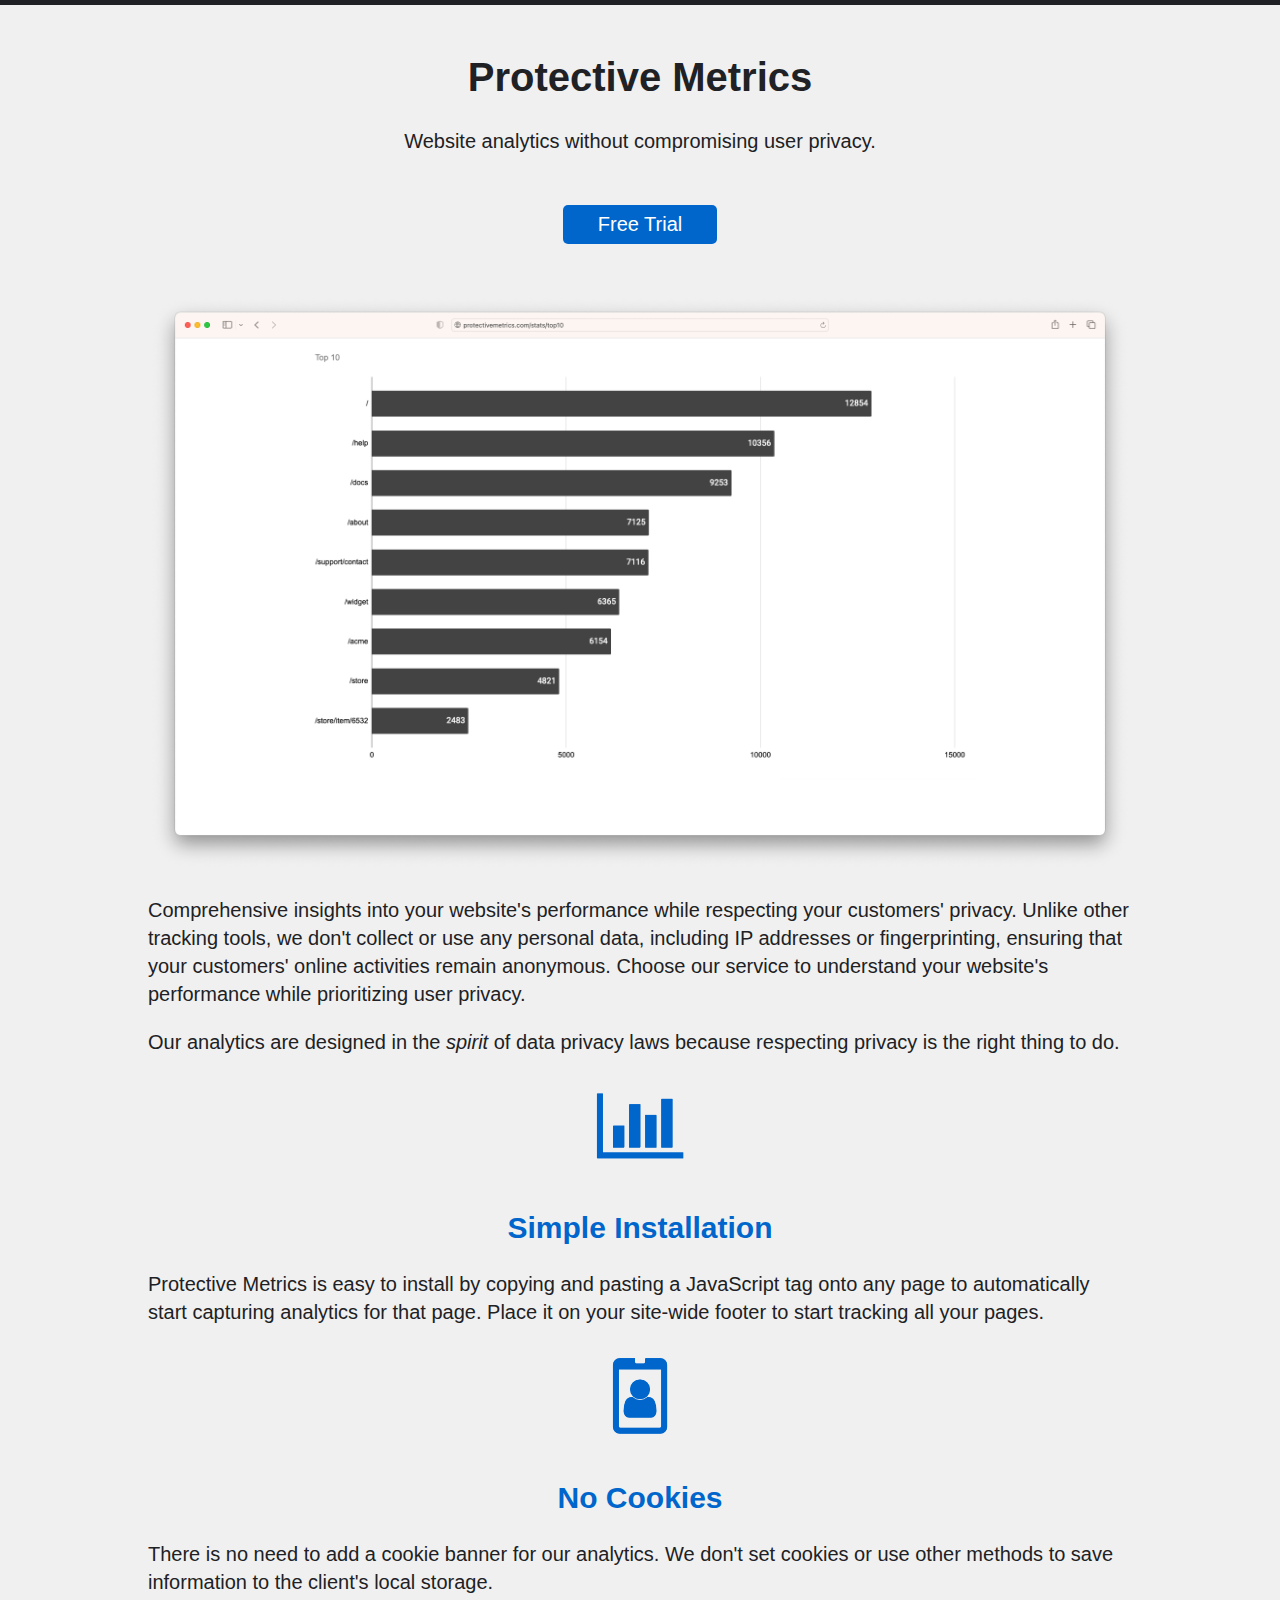
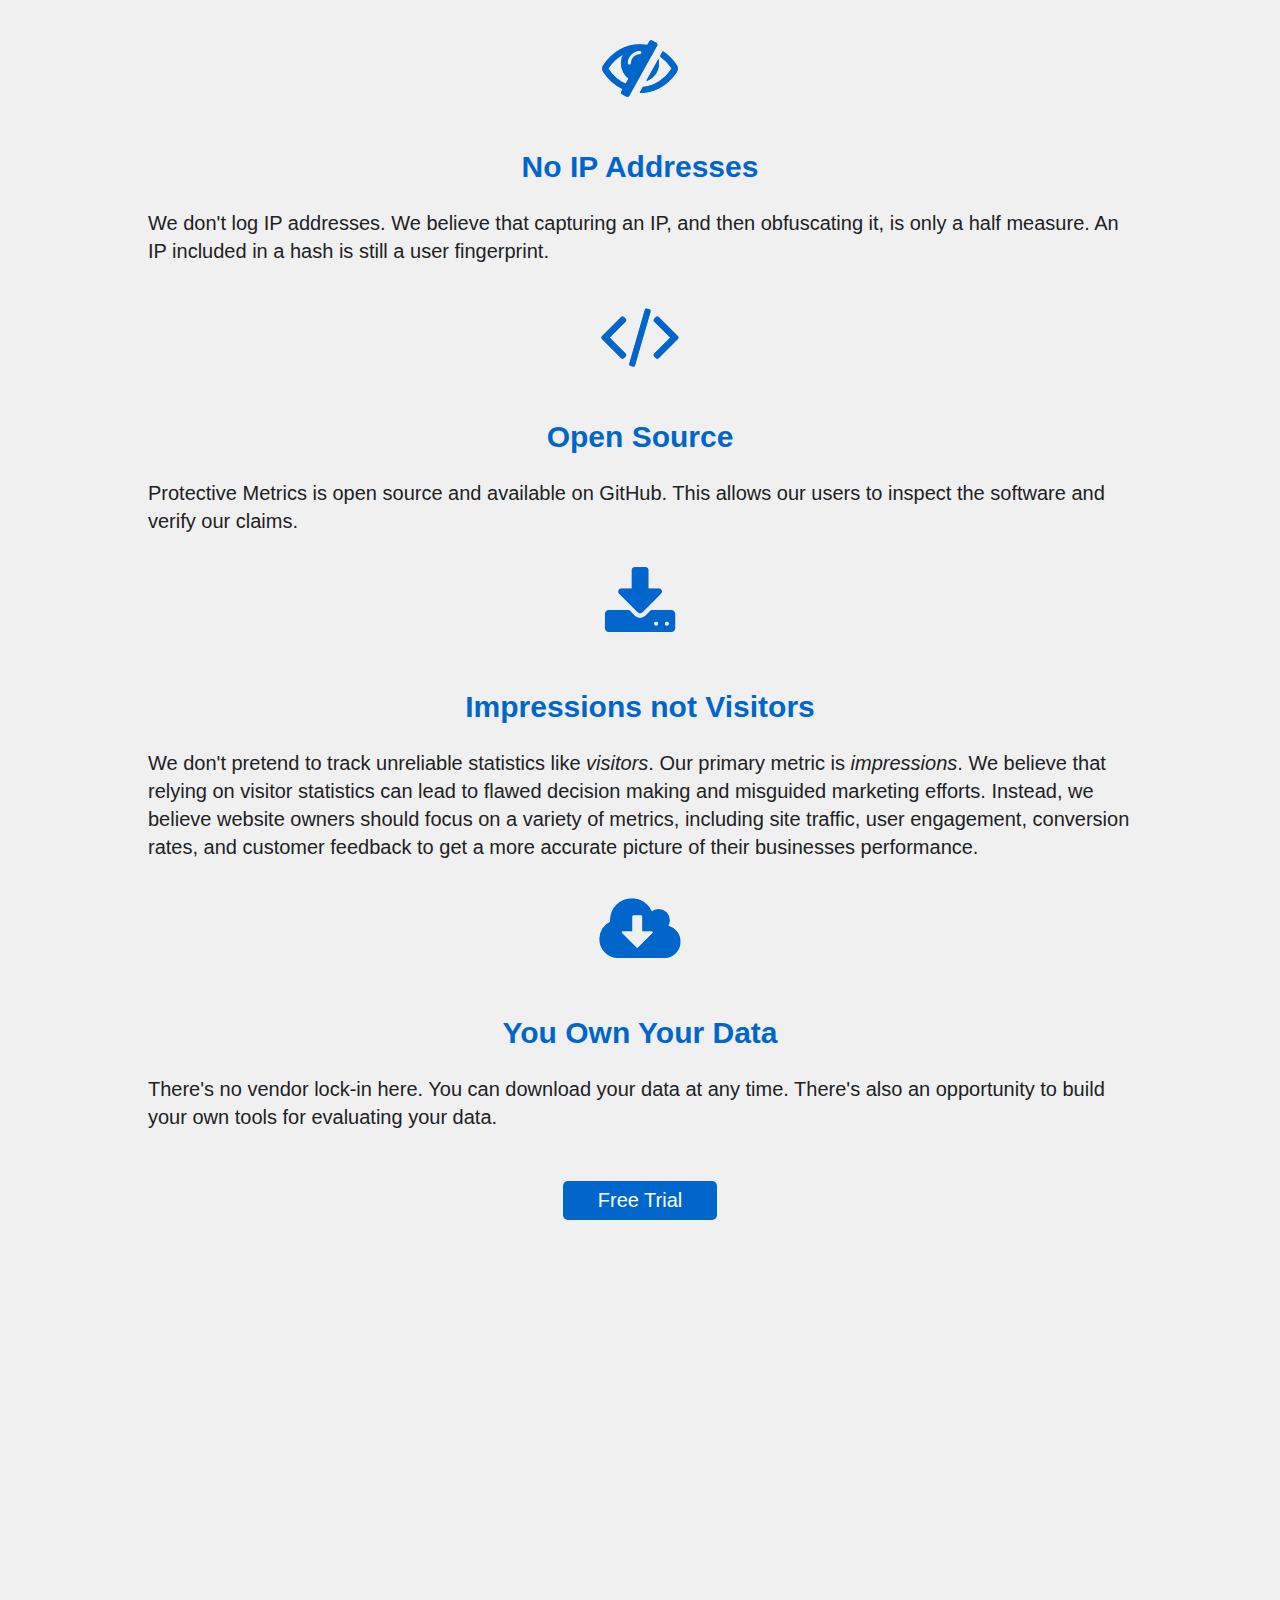
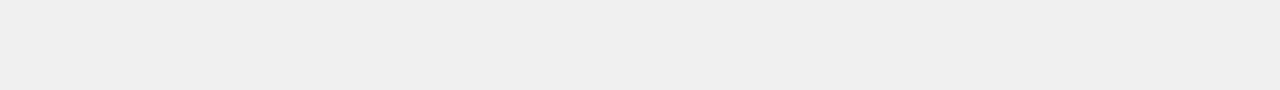
<file: index.html>
<!DOCTYPE html>

<head>

    <title>Protective Metrics</title>

    <link rel="stylesheet" type="text/css" href="neat.css">
    <link rel="stylesheet" type="text/css" href="custom.css">

    <meta name="viewport" content="width=device-width, initial-scale=1.0">

</head>

<body>

    <h1 class="hero center">Protective Metrics</h1>

    <p class="center">Website analytics without compromising user privacy.</p>  

    <div class="center" style="margin-top: 50px; margin-bottom: 50px;">
        <!-- <a href="{try-link}" class="button light" target="_blank">Demo</a> -->
        <a href="trial.html" target="_new" class="button main">Free Trial</a>
    </div>
    
    <img src="image/protectivemetrics.png">

    <p>Comprehensive insights into your website's performance while respecting your customers' privacy. Unlike other tracking tools, we don't collect or use any personal data, including IP addresses or fingerprinting, ensuring that your customers' online activities remain anonymous. Choose our service to understand your website's performance while prioritizing user privacy.</p>

    <p>Our analytics are designed in the <em>spirit</em> of data privacy laws because respecting privacy is the right thing to do.</p>

    <img class="pro" src="image/bar-chart-icon.png">

    <h2 class="pro">Simple Installation</h2>

    <p>Protective Metrics is easy to install by copying and pasting a JavaScript tag onto any page to automatically start capturing analytics for that page. Place it on your site-wide footer to start tracking all your pages.</p>

    <img class="pro" src="image/id-badge-icon.png">

    <h2 class="pro">No Cookies</h2>

    <p>There is no need to add a cookie banner for our analytics. We don't set cookies or use other methods to save information to the client's local storage.</p>

    <img class="pro" src="image/eye-slash-icon.png">

    <h2 class="pro">No IP Addresses</h2>

    <p>We don't log IP addresses. We believe that capturing an IP, and then obfuscating it, is only a half measure. An IP included in a hash is still a user fingerprint.</p>

    <img class="pro" src="image/code-icon.png">

    <h2 class="pro">Open Source</h2>

    <p>Protective Metrics is open source and available on GitHub. This allows our users to inspect the software and verify our claims.</p>

    <img class="pro" src="image/download-icon.png">

    <h2 class="pro">Impressions not Visitors</h2>

    <p>We don't pretend to track unreliable statistics like <em>visitors</em>. Our primary metric is <em>impressions</em>. We believe that relying on visitor statistics can lead to flawed decision making and misguided marketing efforts. Instead, we believe website owners should focus on a variety of metrics, including site traffic, user engagement, conversion rates, and customer feedback to get a more accurate picture of their businesses performance.</p>

    <img class="pro" src="image/cloud-download-icon.png">

    <h2 class="pro">You Own Your Data</h2>

    <p>There's no vendor lock-in here. You can download your data at any time. There's also an opportunity to build your own tools for evaluating your data.</p>

    <div class="center" style="margin-top: 50px; margin-bottom: 50px;">
        <!-- <a href="{try-link}" class="button light" target="_blank">Demo</a> -->
        <a href="trial.html" target="_new" class="button main">Free Trial</a>
    </div>

    <script>
        const protectiveMetricsClient = "protectivemetrics"
    </script>
    <script src="https://beacon.protectivemetrics.com/beacon.js" async></script>

</body>

</html>
</file>
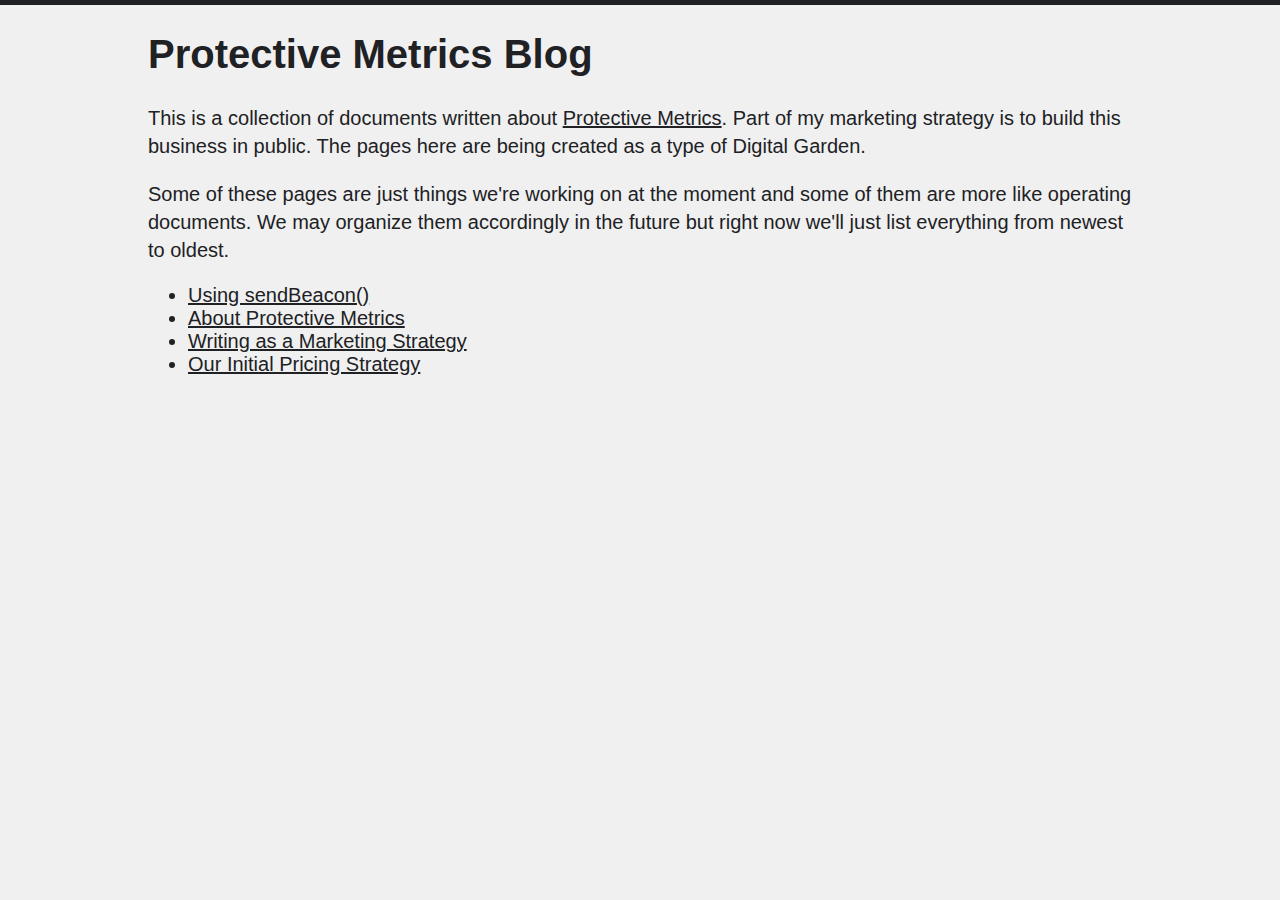
<file: blog/index.html>
<!DOCTYPE html>

<head>

    <title>Protective Metrics Blog</title>

    <link rel="stylesheet" type="text/css" href="../neat.css">
    <link rel="stylesheet" type="text/css" href="../custom.css">

    <meta name="viewport" content="width=device-width, initial-scale=1.0">
    <meta charset="UTF-8">

</head>

<body>

    <h1>Protective Metrics Blog</h1>

    <p>This is a collection of documents written about <a href="https://protectivemetrics.com">Protective Metrics</a>. Part of my marketing strategy is to build this business in public. The pages here are being created as a type of Digital Garden.</p>

    <p>Some of these pages are just things we're working on at the moment and some of them are more like operating documents. We may organize them accordingly in the future but right now we'll just list everything from newest to oldest.</p>

    <ul>
        <li><a href="using_sendbeacon.html">Using sendBeacon()</a></li>
        <li><a href="about_protective_metrics.html">About Protective Metrics</a></li>
        <li><a href="writing_as_a_marketing_strategy.html">Writing as a Marketing Strategy</a></li>
        <li><a href="our_initial_pricing_strategy.html">Our Initial Pricing Strategy</a></li>
    </ul>

</body>

<script src="https://counter.joeldare.com/counter.js" async></script>

</html>
</file>
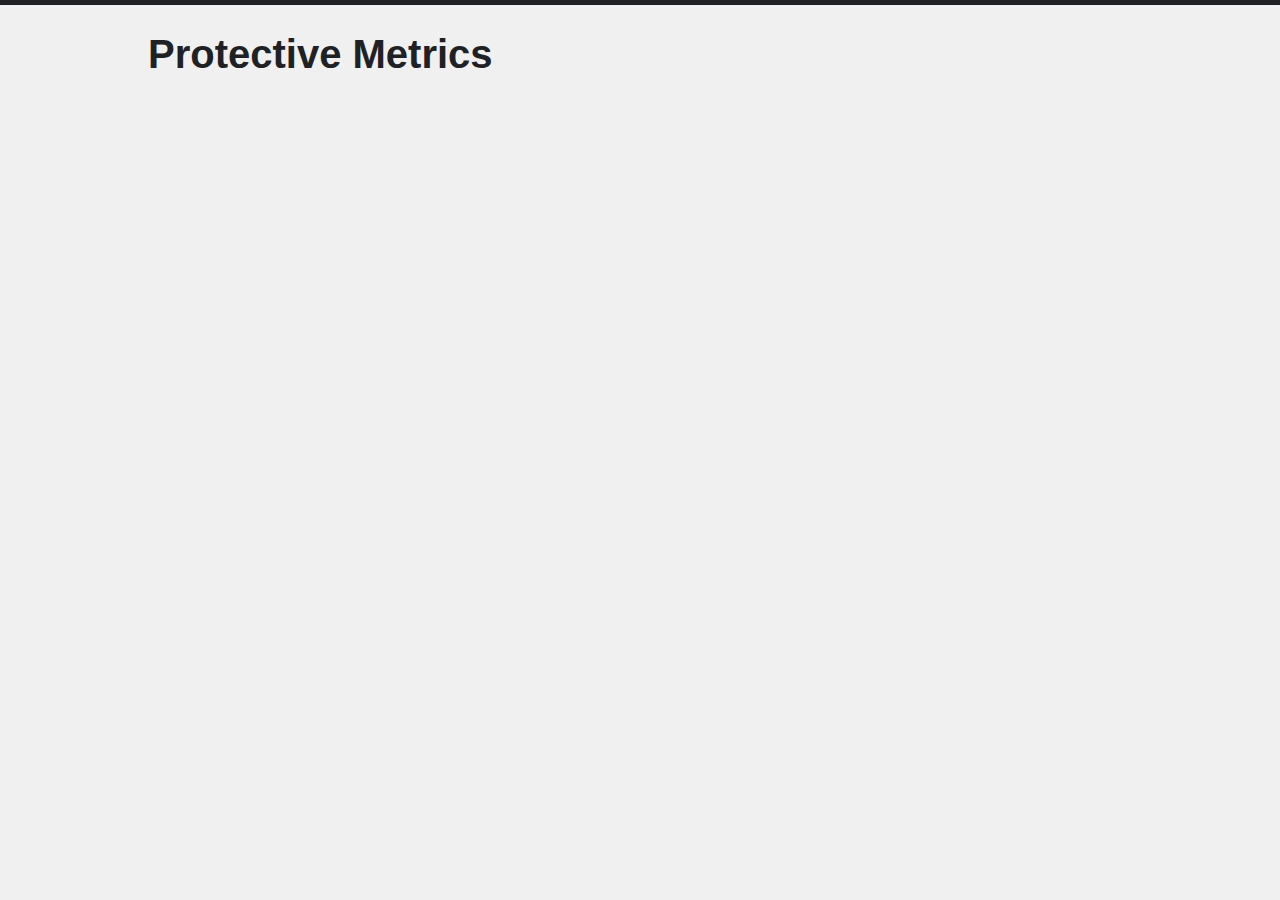
<file: subscribe.html>
<!DOCTYPE html>

<head>

    <title>Protective Metrics - Subscribe</title>

    <link rel="stylesheet" type="text/css" href="neat.css">
    <link rel="stylesheet" type="text/css" href="custom.css">

    <meta name="viewport" content="width=device-width, initial-scale=1.0">

</head>

<body>

    <h1>Protective Metrics</h1>

    <p style="background-color: white; margin: 20px 4px 16px 4px; max-width: 1024px;">
        <script async src="https://js.stripe.com/v3/pricing-table.js"></script>
        <stripe-pricing-table pricing-table-id="prctbl_1N2ITcCcAd2xBlsWnJ9eI4nP"
        publishable-key="pk_live_51N0kcpCcAd2xBlsWoMkDmg6dhSi9b5yt35WQOOt4Hj6FzNcaYrmoeEOYDmprayArQ2zpyVtOMA7XKl6rkLTdDmaj00ovdxhHMu">
        </stripe-pricing-table>
    </p>
    
    <script src="https://counter.joeldare.com/counter.js" async></script>

</body>

</html>
</file>
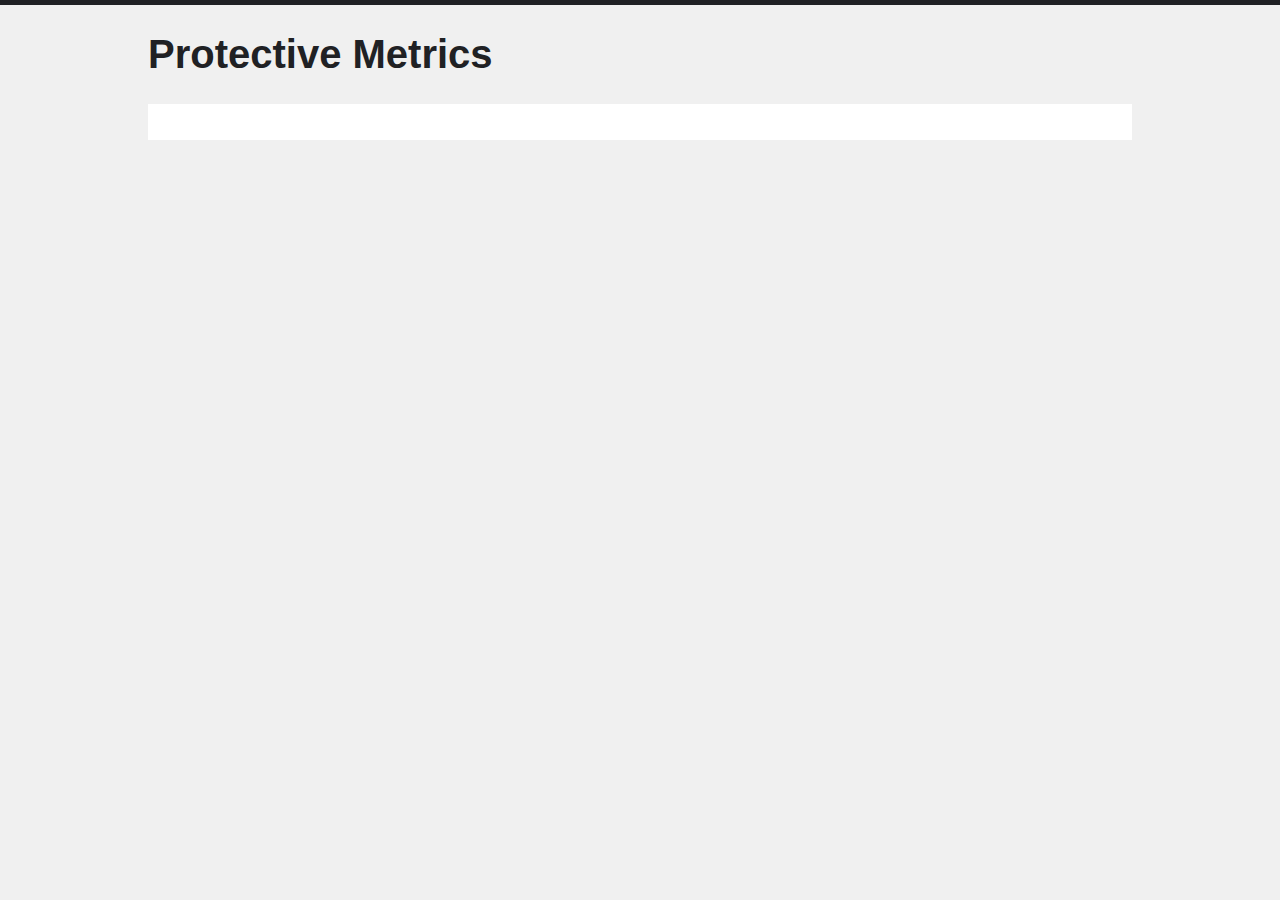
<file: trial.html>
<!DOCTYPE html>

<head>

    <title>Protective Metrics - Subscribe</title>

    <link rel="stylesheet" type="text/css" href="neat.css">
    <link rel="stylesheet" type="text/css" href="custom.css">

    <meta name="viewport" content="width=device-width, initial-scale=1.0">

</head>

<body>

    <h1>Protective Metrics</h1>

    <p style="background-color: white; padding: 20px 4px 16px 4px; max-width: 1024px;">
        <script async src="https://js.stripe.com/v3/pricing-table.js"></script>
        <stripe-pricing-table pricing-table-id="prctbl_1N2ITcCcAd2xBlsWnJ9eI4nP"
        publishable-key="pk_live_51N0kcpCcAd2xBlsWoMkDmg6dhSi9b5yt35WQOOt4Hj6FzNcaYrmoeEOYDmprayArQ2zpyVtOMA7XKl6rkLTdDmaj00ovdxhHMu">
        </stripe-pricing-table>
    </p>
    
    <script src="https://counter.joeldare.com/counter.js" async></script>

</body>

</html>
</file>
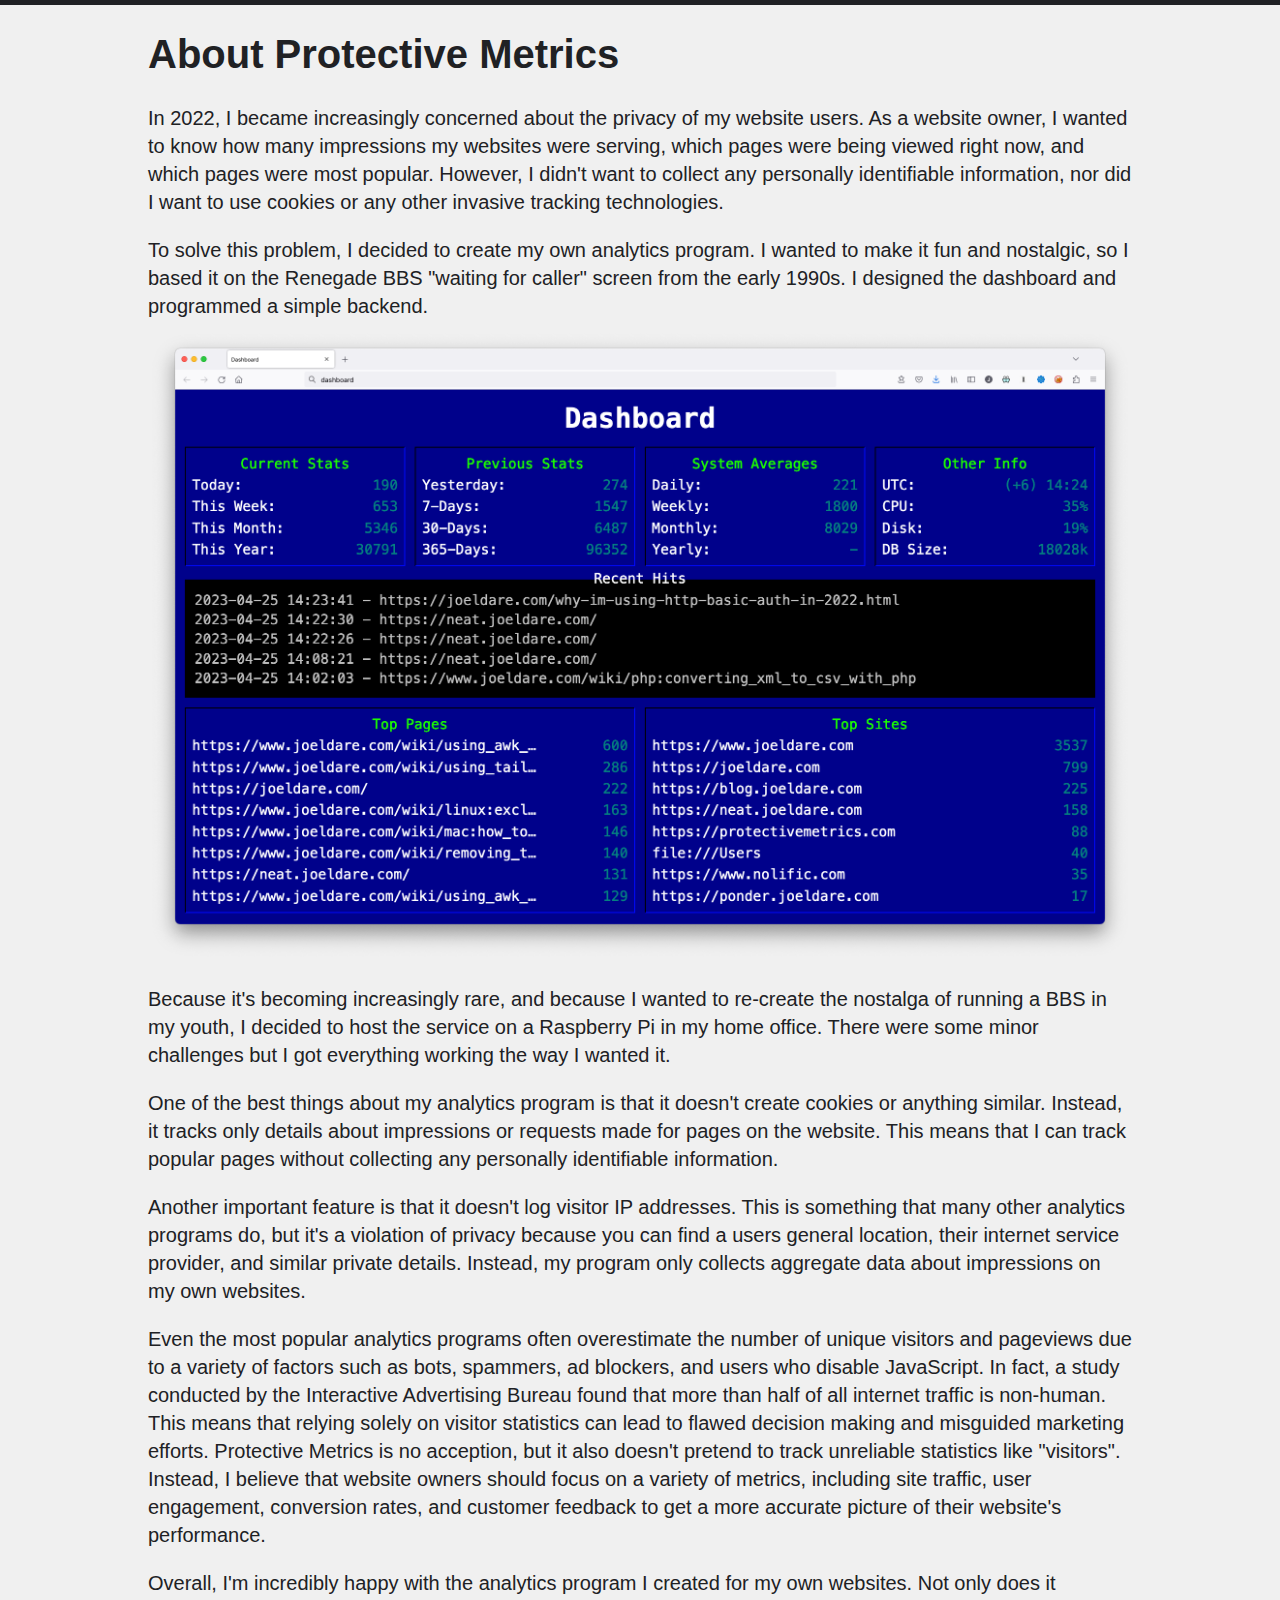
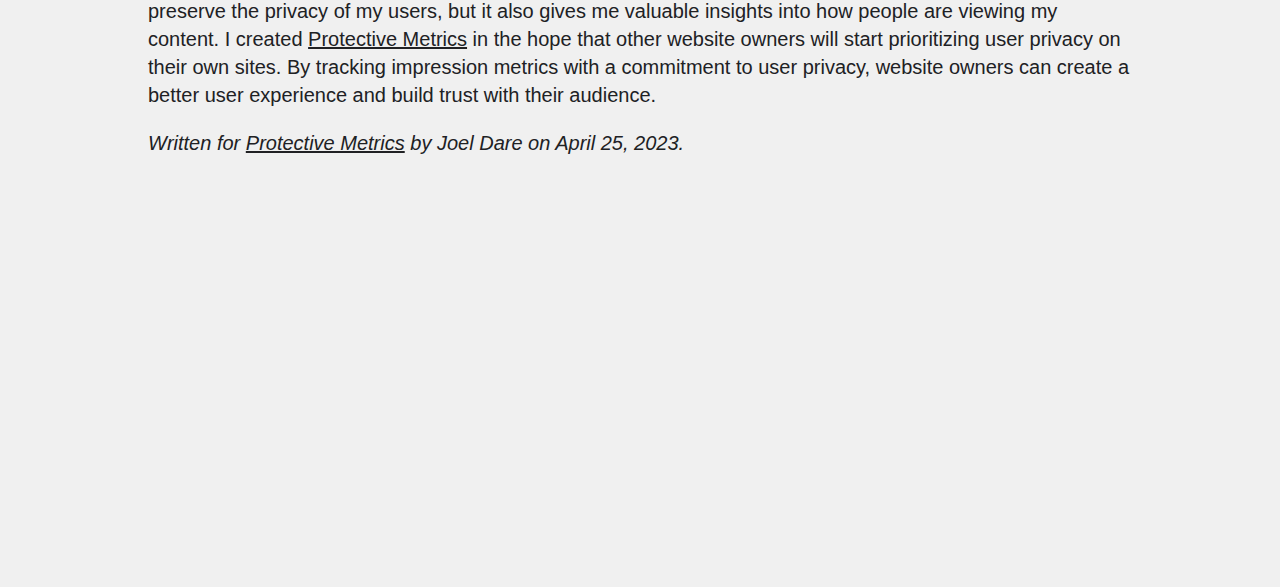
<file: blog/about_protective_metrics.html>
<!DOCTYPE html>

<head>

    <title>About Protective Metrics</title>

    <link rel="stylesheet" type="text/css" href="../neat.css">
    <link rel="stylesheet" type="text/css" href="../custom.css">

    <meta name="viewport" content="width=device-width, initial-scale=1.0">
    <meta charset="UTF-8">

</head>

<body>

    <h1>About Protective Metrics</h1>

    <p>In 2022, I became increasingly concerned about the privacy of my website users. As a website owner, I wanted to know how many impressions my websites were serving, which pages were being viewed right now, and which pages were most popular. However, I didn't want to collect any personally identifiable information, nor did I want to use cookies or any other invasive tracking technologies.</p>

    <p>To solve this problem, I decided to create my own analytics program. I wanted to make it fun and nostalgic, so I based it on the Renegade BBS "waiting for caller" screen from the early 1990s. I designed the dashboard and programmed a simple backend.</p>

    <img src="image/dashboard.png">

    <p>Because it's becoming increasingly rare, and because I wanted to re-create the nostalga of running a BBS in my youth, I decided to host the service on a Raspberry Pi in my home office. There were some minor challenges but I got everything working the way I wanted it.</p>

    <p>One of the best things about my analytics program is that it doesn't create cookies or anything similar. Instead, it tracks only details about impressions or requests made for pages on the website. This means that I can track popular pages without collecting any personally identifiable information.</p>

    <p>Another important feature is that it doesn't log visitor IP addresses. This is something that many other analytics programs do, but it's a violation of privacy because you can find a users general location, their internet service provider, and similar private details. Instead, my program only collects aggregate data about impressions on my own websites.</p>

    <p>Even the most popular analytics programs often overestimate the number of unique visitors and pageviews due to a variety of factors such as bots, spammers, ad blockers, and users who disable JavaScript. In fact, a study conducted by the Interactive Advertising Bureau found that more than half of all internet traffic is non-human. This means that relying solely on visitor statistics can lead to flawed decision making and misguided marketing efforts. Protective Metrics is no acception, but it also doesn't pretend to track unreliable statistics like "visitors". Instead, I believe that website owners should focus on a variety of metrics, including site traffic, user engagement, conversion rates, and customer feedback to get a more accurate picture of their website's performance.</p>

    <p>Overall, I'm incredibly happy with the analytics program I created for my own websites. Not only does it preserve the privacy of my users, but it also gives me valuable insights into how people are viewing my content. I created <a href="https://protectivemetrics.com">Protective Metrics</a> in the hope that other website owners will start prioritizing user privacy on their own sites. By tracking impression metrics with a commitment to user privacy, website owners can create a better user experience and build trust with their audience.</p>

    <p><em>Written for <a href="https://protectivemetrics.com">Protective Metrics</a> by Joel Dare on April 25, 2023.</em></p>

</body>

<script src="https://counter.joeldare.com/counter.js" async></script>

</html>
</file>
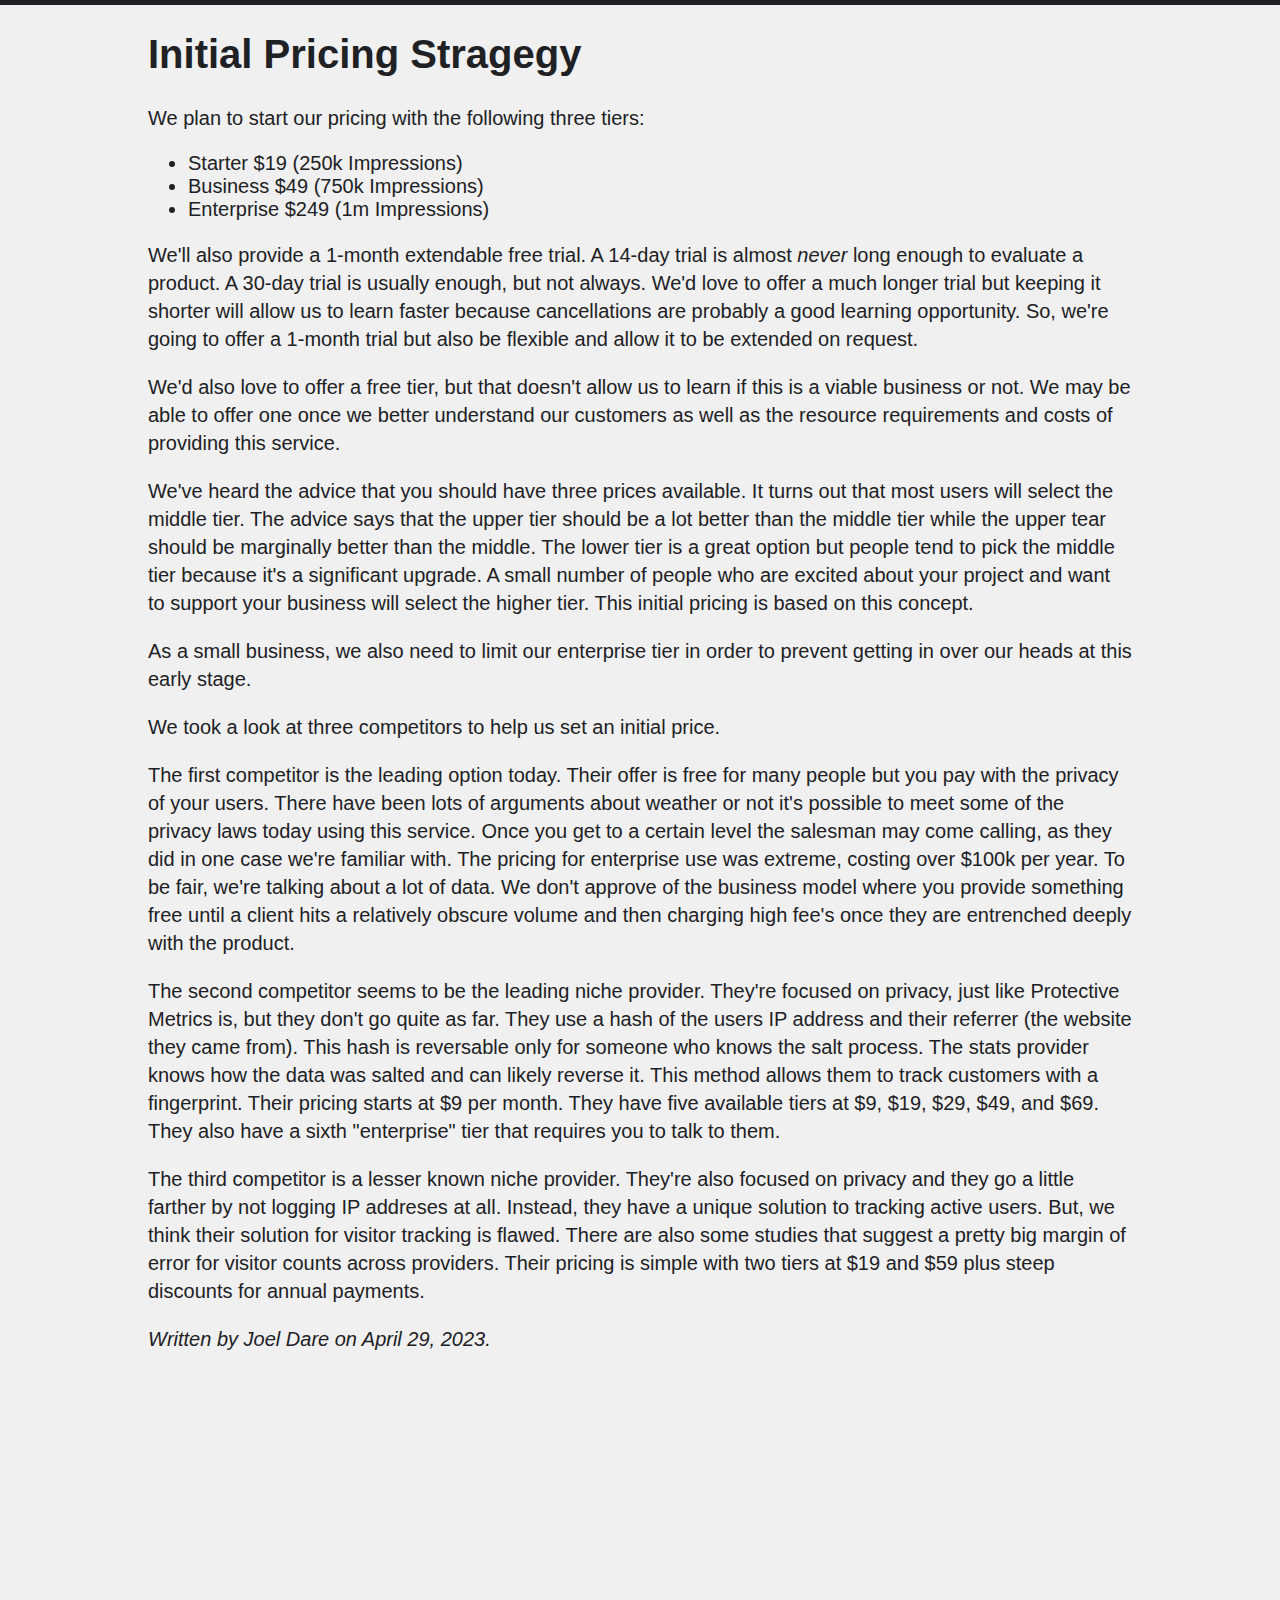
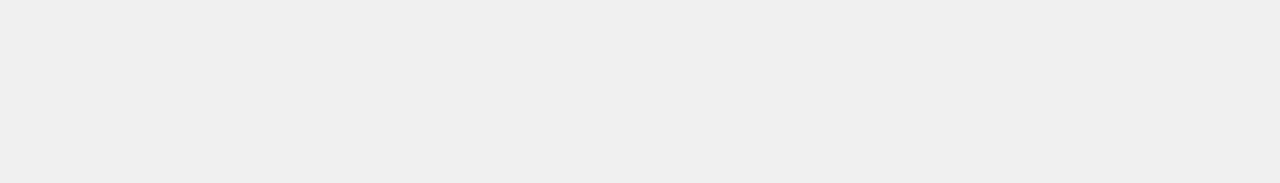
<file: blog/my_initial_pricing_strategy.html>
<!DOCTYPE html>

<head>

    <title>About Protective Metrics</title>

    <link rel="stylesheet" type="text/css" href="../neat.css">
    <link rel="stylesheet" type="text/css" href="../custom.css">

    <meta name="viewport" content="width=device-width, initial-scale=1.0">
    <meta charset="UTF-8">

</head>

<body>

    <h1>Initial Pricing Stragegy</h1>

    <p>We plan to start our pricing with the following three tiers:</p>

    <ul>
        <li>Starter $19 (250k Impressions)</li>
        <li>Business $49 (750k Impressions)</li>
        <li>Enterprise $249 (1m Impressions)</li>
    </ul>

    <p>We'll also provide a 1-month extendable free trial. A 14-day trial is almost <em>never</em> long enough to evaluate a product. A 30-day trial is usually enough, but not always. We'd love to offer a much longer trial but keeping it shorter will allow us to learn faster because cancellations are probably a good learning opportunity. So, we're going to offer a 1-month trial but also be flexible and allow it to be extended on request.</p>

    <p>We'd also love to offer a free tier, but that doesn't allow us to learn if this is a viable business or not. We may be able to offer one once we better understand our customers as well as the resource requirements and costs of providing this service.</p>

    <p>We've heard the advice that you should have three prices available. It turns out that most users will select the middle tier. The advice says that the upper tier should be a lot better than the middle tier while the upper tear should be marginally better than the middle. The lower tier is a great option but people tend to pick the middle tier because it's a significant upgrade. A small number of people who are excited about your project and want to support your business will select the higher tier. This initial pricing is based on this concept.</p>

    <p>As a small business, we also need to limit our enterprise tier in order to prevent getting in over our heads at this early stage.</p>

    <p>We took a look at three competitors to help us set an initial price.</p>

    <p>The first competitor is the leading option today. Their offer is free for many people but you pay with the privacy of your users. There have been lots of arguments about weather or not it's possible to meet some of the privacy laws today using this service. Once you get to a certain level the salesman may come calling, as they did in one case we're familiar with. The pricing for enterprise use was extreme, costing over $100k per year. To be fair, we're talking about a lot of data. We don't approve of the business model where you provide something free until a client hits a relatively obscure volume and then charging high fee's once they are entrenched deeply with the product.</p>

    <p>The second competitor seems to be the leading niche provider. They're focused on privacy, just like Protective Metrics is, but they don't go quite as far. They use a hash of the users IP address and their referrer (the website they came from). This hash is reversable only for someone who knows the salt process. The stats provider knows how the data was salted and can likely reverse it. This method allows them to track customers with a fingerprint. Their pricing starts at $9 per month. They have five available tiers at $9, $19, $29, $49, and $69. They also have a sixth "enterprise" tier that requires you to talk to them.</p>

    <p>The third competitor is a lesser known niche provider. They're also focused on privacy and they go a little farther by not logging IP addreses at all. Instead, they have a unique solution to tracking active users. But, we think their solution for visitor tracking is flawed. There are also some studies that suggest a pretty big margin of error for visitor counts across providers. Their pricing is simple with two tiers at $19 and $59 plus steep discounts for annual payments.</p>

    <p><em>Written by Joel Dare on April 29, 2023.</em></p>

</body>

<script src="https://counter.joeldare.com/counter.js" async></script>

</html>
</file>
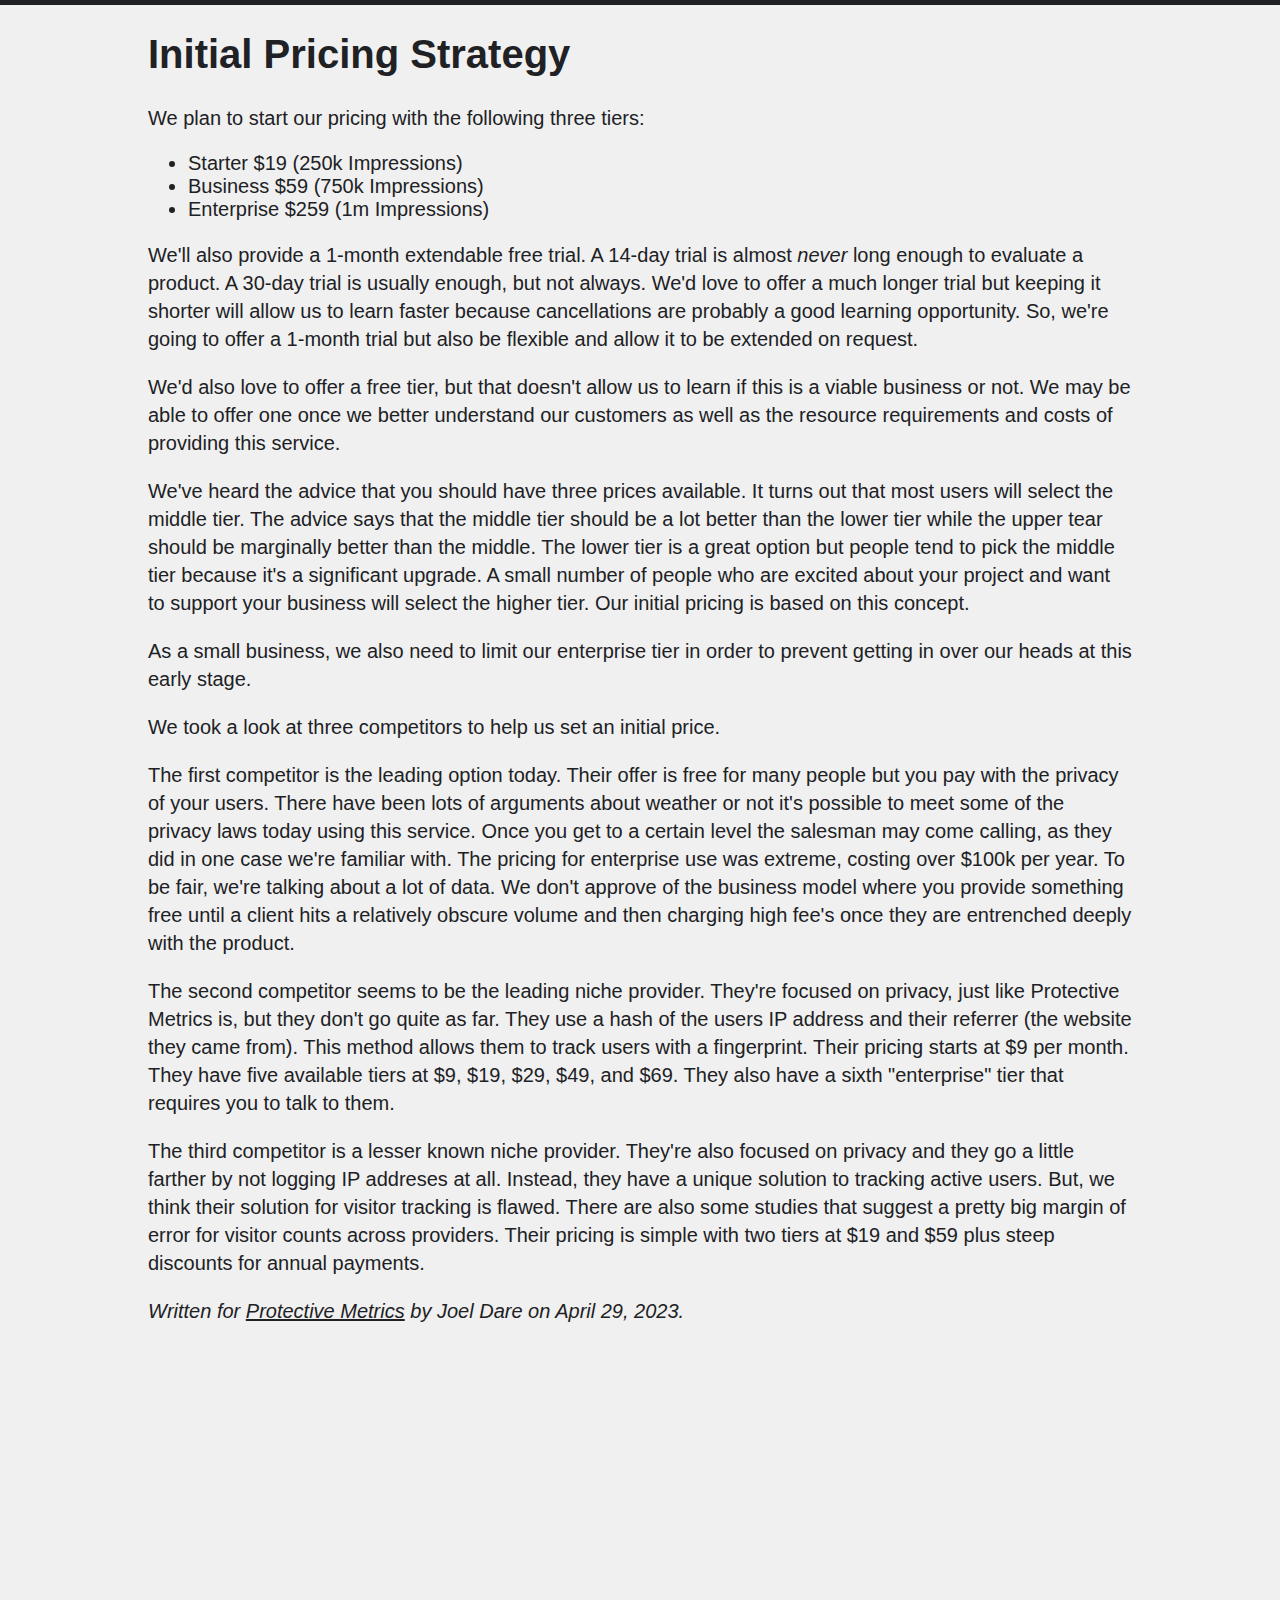
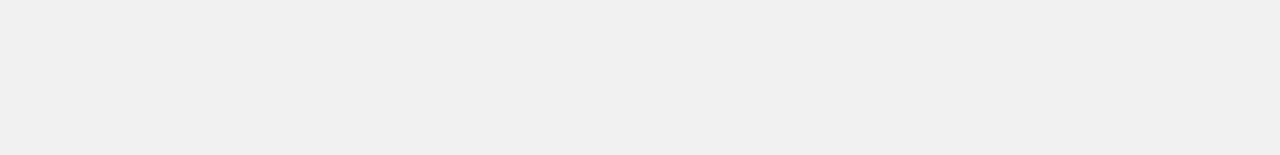
<file: blog/our_initial_pricing_strategy.html>
<!DOCTYPE html>

<head>

    <title>About Protective Metrics</title>

    <link rel="stylesheet" type="text/css" href="../neat.css">
    <link rel="stylesheet" type="text/css" href="../custom.css">

    <meta name="viewport" content="width=device-width, initial-scale=1.0">
    <meta charset="UTF-8">

</head>

<body>

    <h1>Initial Pricing Strategy</h1>

    <p>We plan to start our pricing with the following three tiers:</p>

    <ul>
        <li>Starter $19 (250k Impressions)</li>
        <li>Business $59 (750k Impressions)</li>
        <li>Enterprise $259 (1m Impressions)</li>
    </ul>

    <p>We'll also provide a 1-month extendable free trial. A 14-day trial is almost <em>never</em> long enough to evaluate a product. A 30-day trial is usually enough, but not always. We'd love to offer a much longer trial but keeping it shorter will allow us to learn faster because cancellations are probably a good learning opportunity. So, we're going to offer a 1-month trial but also be flexible and allow it to be extended on request.</p>

    <p>We'd also love to offer a free tier, but that doesn't allow us to learn if this is a viable business or not. We may be able to offer one once we better understand our customers as well as the resource requirements and costs of providing this service.</p>

    <p>We've heard the advice that you should have three prices available. It turns out that most users will select the middle tier. The advice says that the middle tier should be a lot better than the lower tier while the upper tear should be marginally better than the middle. The lower tier is a great option but people tend to pick the middle tier because it's a significant upgrade. A small number of people who are excited about your project and want to support your business will select the higher tier. Our initial pricing is based on this concept.</p>

    <p>As a small business, we also need to limit our enterprise tier in order to prevent getting in over our heads at this early stage.</p>

    <p>We took a look at three competitors to help us set an initial price.</p>

    <p>The first competitor is the leading option today. Their offer is free for many people but you pay with the privacy of your users. There have been lots of arguments about weather or not it's possible to meet some of the privacy laws today using this service. Once you get to a certain level the salesman may come calling, as they did in one case we're familiar with. The pricing for enterprise use was extreme, costing over $100k per year. To be fair, we're talking about a lot of data. We don't approve of the business model where you provide something free until a client hits a relatively obscure volume and then charging high fee's once they are entrenched deeply with the product.</p>

    <p>The second competitor seems to be the leading niche provider. They're focused on privacy, just like Protective Metrics is, but they don't go quite as far. They use a hash of the users IP address and their referrer (the website they came from). This method allows them to track users with a fingerprint. Their pricing starts at $9 per month. They have five available tiers at $9, $19, $29, $49, and $69. They also have a sixth "enterprise" tier that requires you to talk to them.</p>

    <p>The third competitor is a lesser known niche provider. They're also focused on privacy and they go a little farther by not logging IP addreses at all. Instead, they have a unique solution to tracking active users. But, we think their solution for visitor tracking is flawed. There are also some studies that suggest a pretty big margin of error for visitor counts across providers. Their pricing is simple with two tiers at $19 and $59 plus steep discounts for annual payments.</p>

    <p><em>Written for <a href="https://protectivemetrics.com">Protective Metrics</a> by Joel Dare on April 29, 2023.</em></p>

</body>

<script src="https://counter.joeldare.com/counter.js" async></script>

</html>
</file>
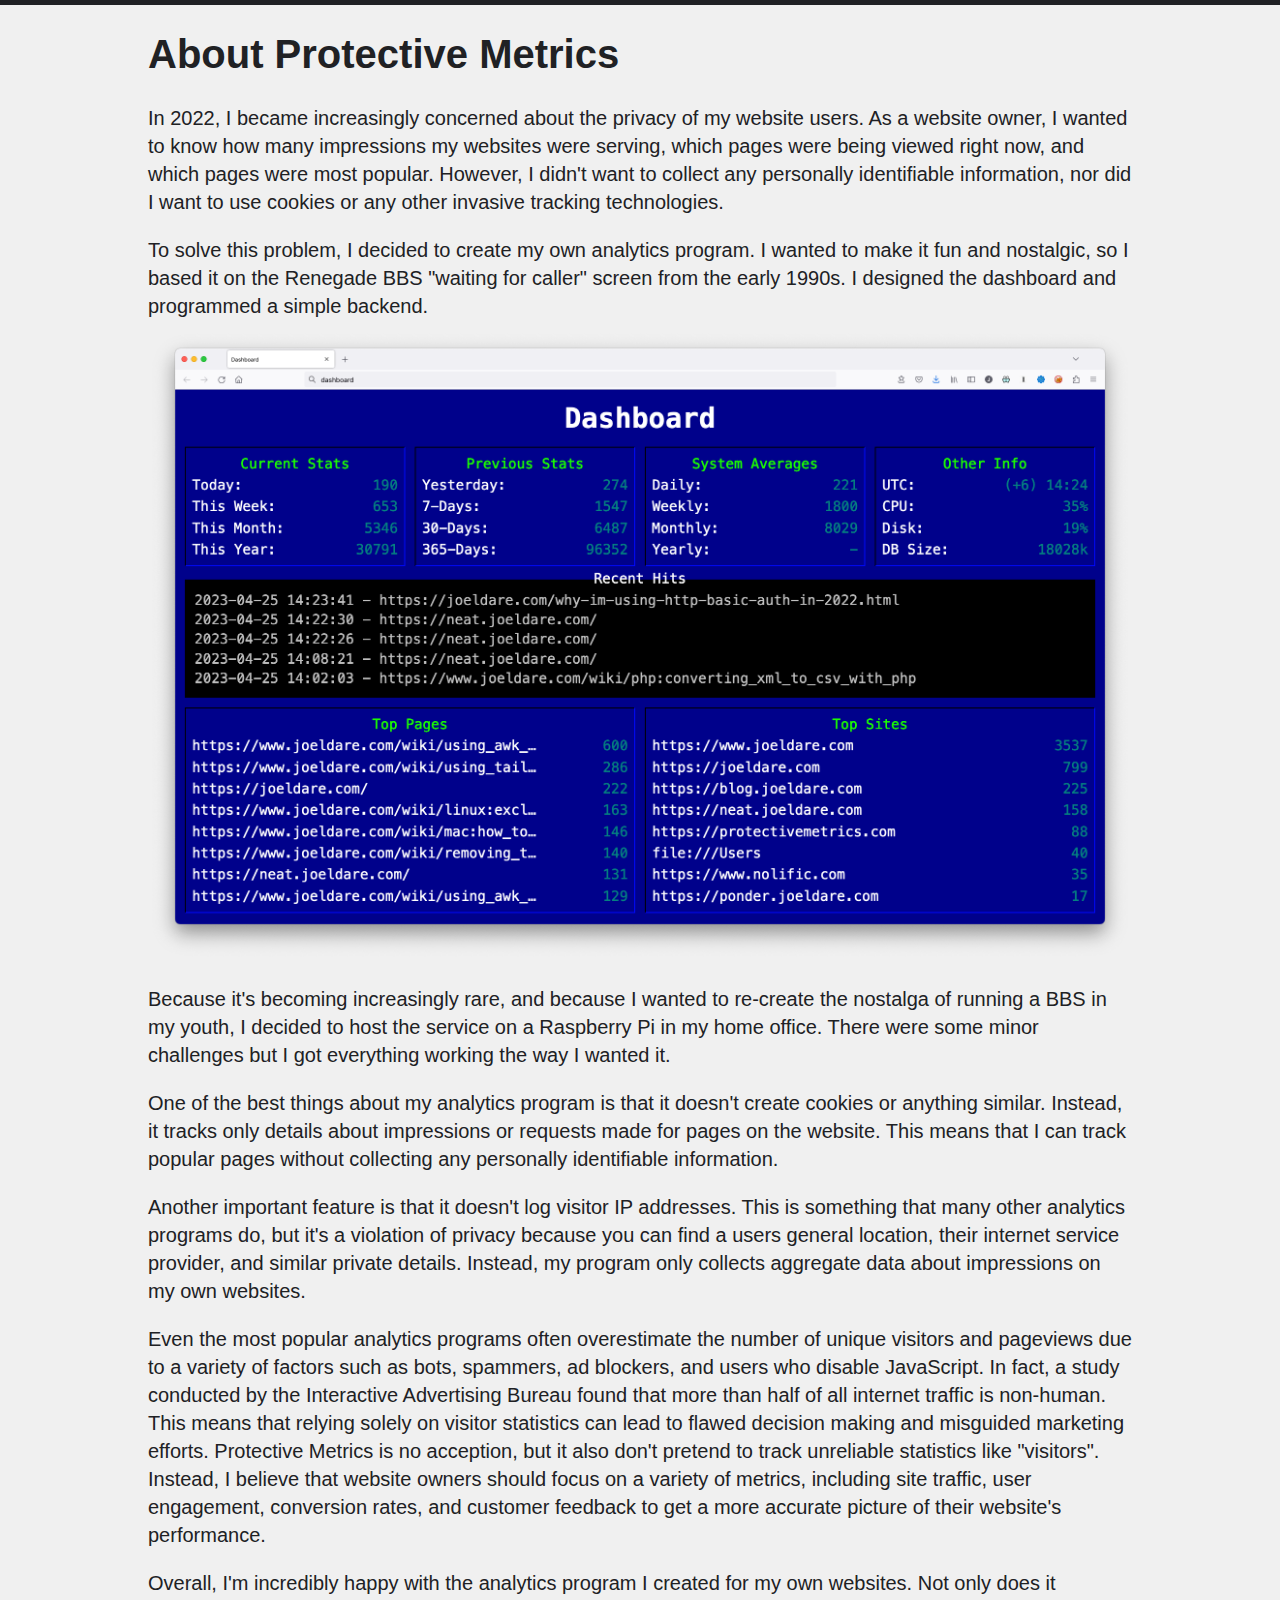
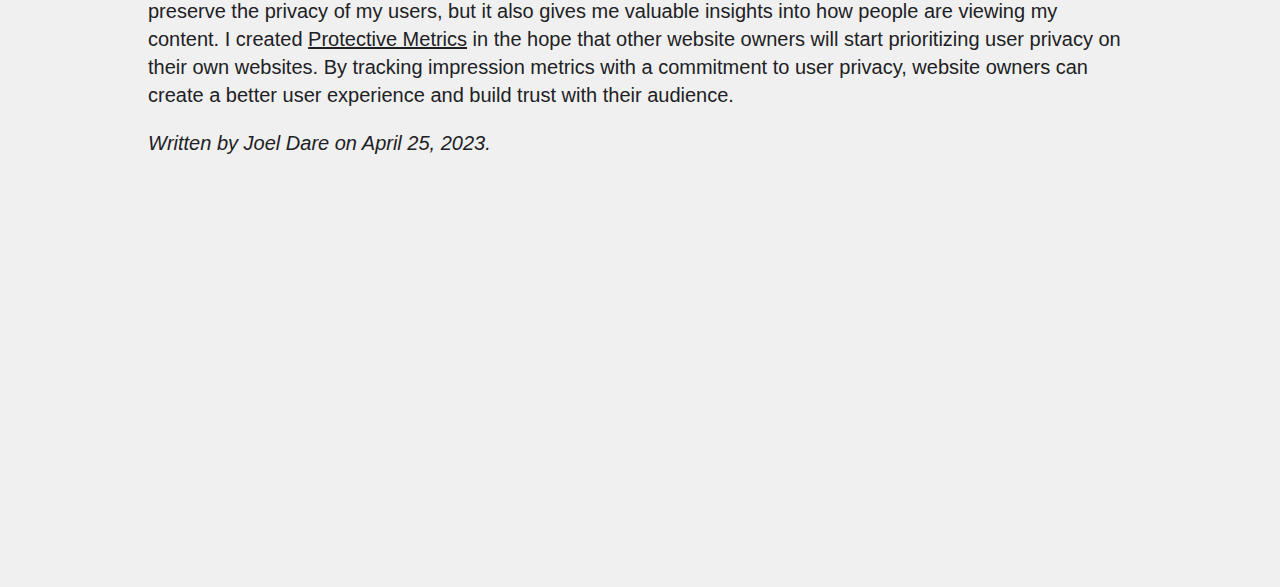
<file: blog/story.html>
<!DOCTYPE html>

<head>

    <title>About Protective Metrics</title>

    <link rel="stylesheet" type="text/css" href="../neat.css">
    <link rel="stylesheet" type="text/css" href="../custom.css">

    <meta name="viewport" content="width=device-width, initial-scale=1.0">
    <meta charset="UTF-8">

</head>

<body>

    <h1>About Protective Metrics</h1>

    <p>In 2022, I became increasingly concerned about the privacy of my website users. As a website owner, I wanted to know how many impressions my websites were serving, which pages were being viewed right now, and which pages were most popular. However, I didn't want to collect any personally identifiable information, nor did I want to use cookies or any other invasive tracking technologies.</p>

    <p>To solve this problem, I decided to create my own analytics program. I wanted to make it fun and nostalgic, so I based it on the Renegade BBS "waiting for caller" screen from the early 1990s. I designed the dashboard and programmed a simple backend.</p>

    <img src="image/dashboard.png">

    <p>Because it's becoming increasingly rare, and because I wanted to re-create the nostalga of running a BBS in my youth, I decided to host the service on a Raspberry Pi in my home office. There were some minor challenges but I got everything working the way I wanted it.</p>

    <p>One of the best things about my analytics program is that it doesn't create cookies or anything similar. Instead, it tracks only details about impressions or requests made for pages on the website. This means that I can track popular pages without collecting any personally identifiable information.</p>

    <p>Another important feature is that it doesn't log visitor IP addresses. This is something that many other analytics programs do, but it's a violation of privacy because you can find a users general location, their internet service provider, and similar private details. Instead, my program only collects aggregate data about impressions on my own websites.</p>

    <p>Even the most popular analytics programs often overestimate the number of unique visitors and pageviews due to a variety of factors such as bots, spammers, ad blockers, and users who disable JavaScript. In fact, a study conducted by the Interactive Advertising Bureau found that more than half of all internet traffic is non-human. This means that relying solely on visitor statistics can lead to flawed decision making and misguided marketing efforts. Protective Metrics is no acception, but it also don't pretend to track unreliable statistics like "visitors". Instead, I believe that website owners should focus on a variety of metrics, including site traffic, user engagement, conversion rates, and customer feedback to get a more accurate picture of their website's performance.</p>

    <p>Overall, I'm incredibly happy with the analytics program I created for my own websites. Not only does it preserve the privacy of my users, but it also gives me valuable insights into how people are viewing my content. I created <a href="https://protectivemetrics.com">Protective Metrics</a> in the hope that other website owners will start prioritizing user privacy on their own websites. By tracking impression metrics with a commitment to user privacy, website owners can create a better user experience and build trust with their audience.</p>

    <p><em>Written by Joel Dare on April 25, 2023.</em></p>

</body>

<script src="https://counter.joeldare.com/counter.js" async></script>

</html>
</file>
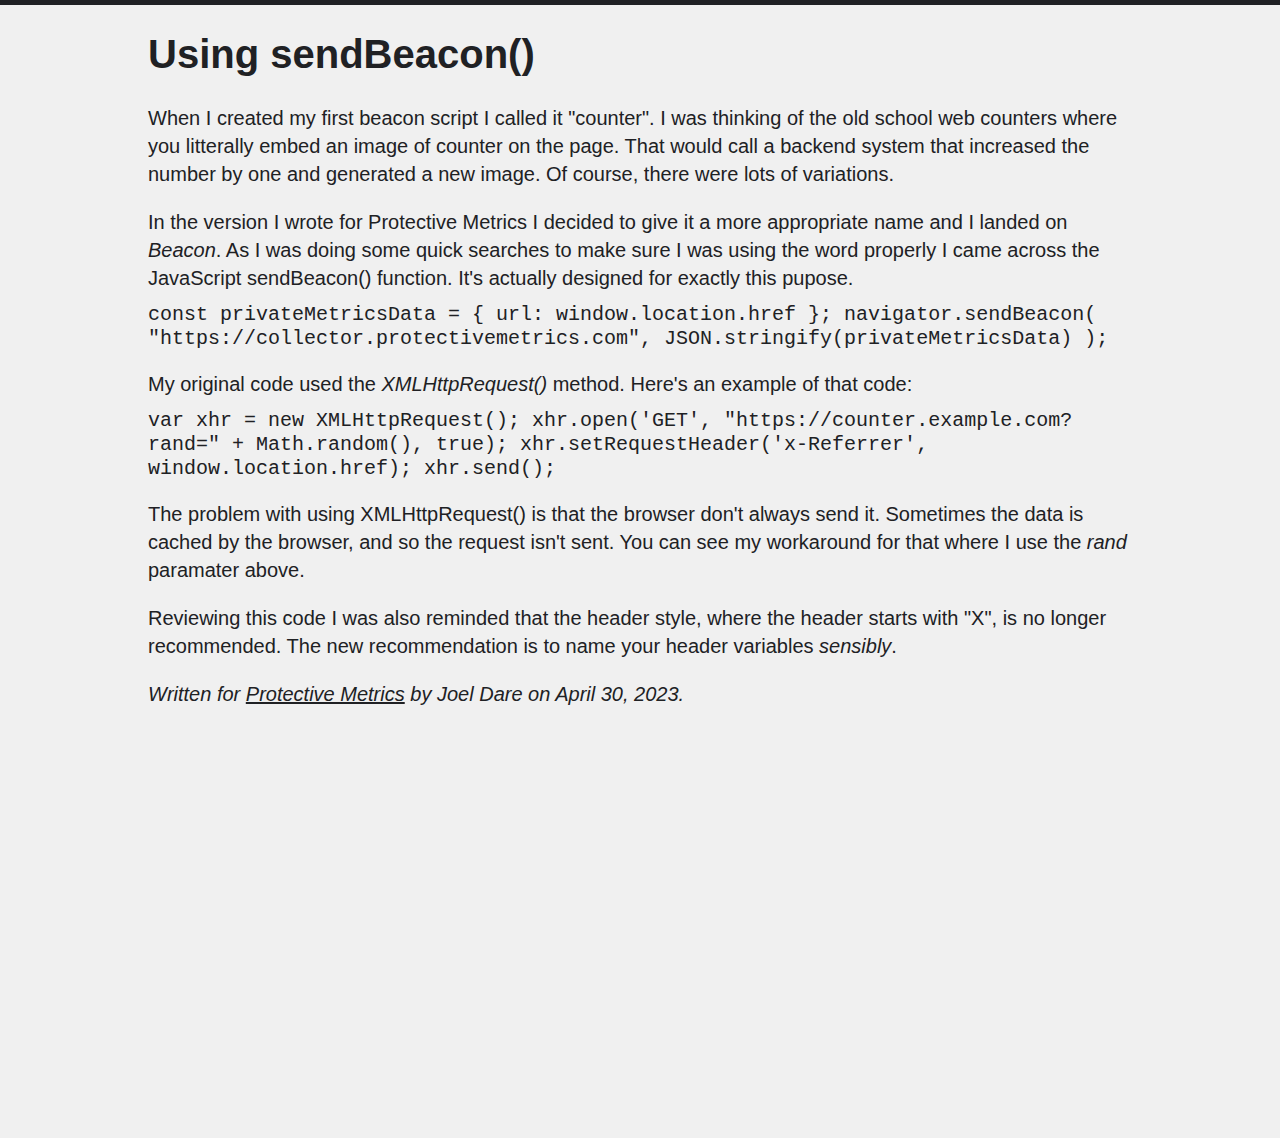
<file: blog/using_sendbeacon.html>
<!DOCTYPE html>

<head>

    <title>Using sendBeacon()</title>

    <link rel="stylesheet" type="text/css" href="../neat.css">
    <link rel="stylesheet" type="text/css" href="../custom.css">

    <meta name="viewport" content="width=device-width, initial-scale=1.0">
    <meta charset="UTF-8">

</head>

<body>

    <h1>Using sendBeacon()</h1>

    <p>When I created my first beacon script I called it "counter". I was thinking of the old school web counters where you litterally embed an image of counter on the page. That would call a backend system that increased the number by one and generated a new image. Of course, there were lots of variations.</p>

    <p>In the version I wrote for Protective Metrics I decided to give it a more appropriate name and I landed on <em>Beacon</em>. As I was doing some quick searches to make sure I was using the word properly I came across the JavaScript sendBeacon() function. It's actually designed for exactly this pupose.</p>

    <code>
        const privateMetricsData = {
            url: window.location.href
        };
        navigator.sendBeacon(
            "https://collector.protectivemetrics.com", 
            JSON.stringify(privateMetricsData)
        );
    </code>

    <p>My original code used the <em>XMLHttpRequest()</em> method. Here's an example of that code:</p>

    <code>
        var xhr = new XMLHttpRequest();
        xhr.open('GET', "https://counter.example.com?rand=" + Math.random(), true);
        xhr.setRequestHeader('x-Referrer', window.location.href);
        xhr.send();
    </code>

    <p>The problem with using XMLHttpRequest() is that the browser don't always send it. Sometimes the data is cached by the browser, and so the request isn't sent. You can see my workaround for that where I use the <em>rand</em> paramater above.</p>

    <p>Reviewing this code I was also reminded that the header style, where the header starts with "X", is no longer recommended. The new recommendation is to name your header variables <em>sensibly</em>.</p>

    <p><em>Written for <a href="https://protectivemetrics.com">Protective Metrics</a> by Joel Dare on April 30, 2023.</em></p>

</body>

<script src="https://counter.joeldare.com/counter.js" async></script>

</html>
</file>
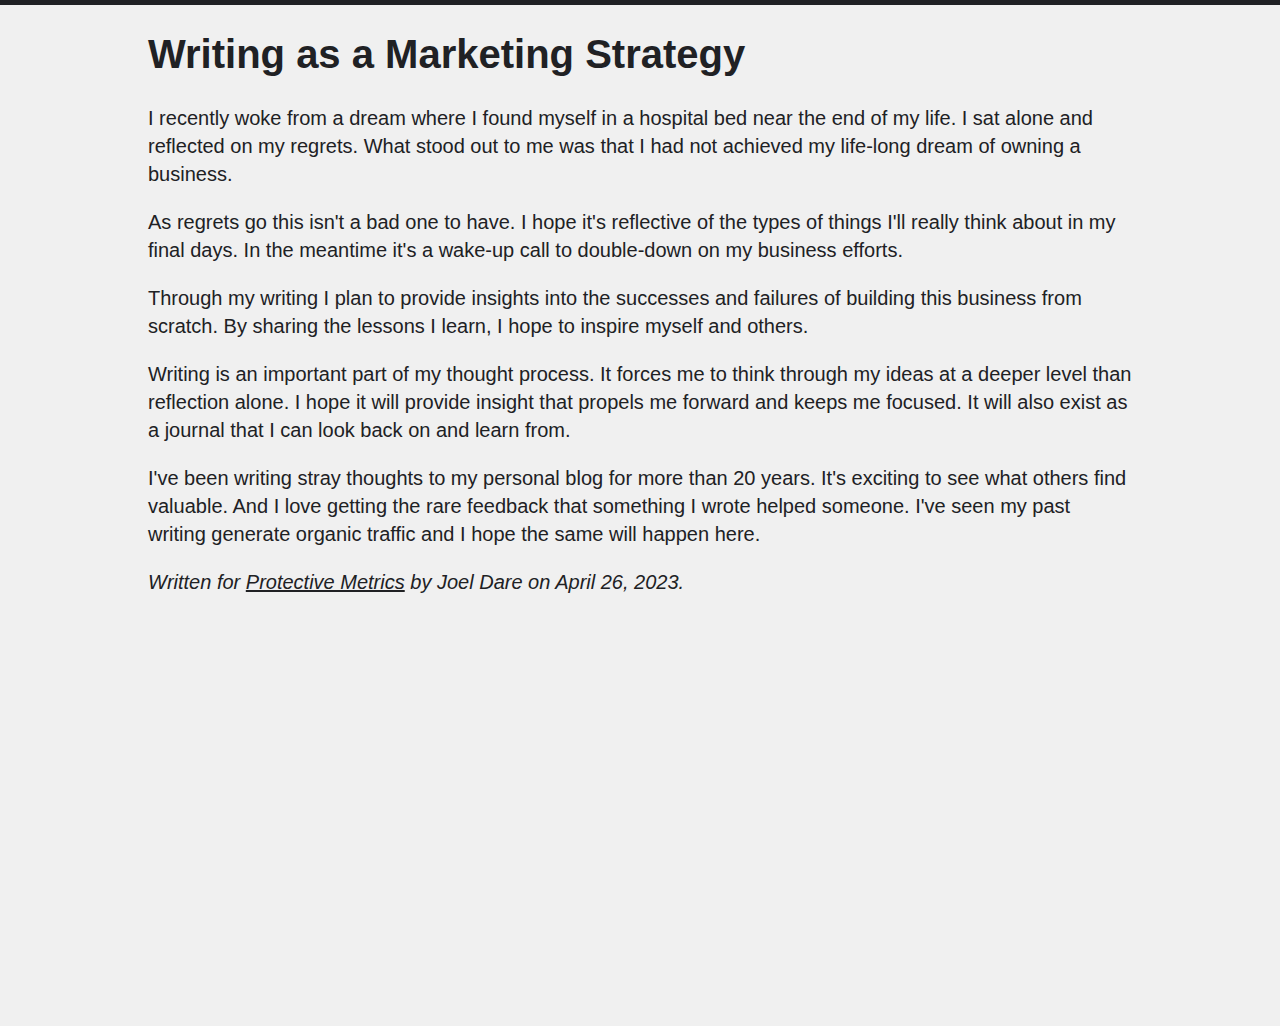
<file: blog/writing_as_a_marketing_strategy.html>
<!DOCTYPE html>

<head>

    <title>Writing as a Marketing Strategy</title>

    <link rel="stylesheet" type="text/css" href="../neat.css">
    <link rel="stylesheet" type="text/css" href="../custom.css">

    <meta name="viewport" content="width=device-width, initial-scale=1.0">
    <meta charset="UTF-8">

</head>

<body>

    <h1>Writing as a Marketing Strategy</h1>

    <p>I recently woke from a dream where I found myself in a hospital bed near the end of my life. I sat alone and reflected on my regrets. What stood out to me was that I had not achieved my life-long dream of owning a business.</p>
    
    <p>As regrets go this isn't a bad one to have. I hope it's reflective of the types of things I'll really think about in my final days. In the meantime it's a wake-up call to double-down on my business efforts.</p>

    <p>Through my writing I plan to provide insights into the successes and failures of building this business from scratch. By sharing the lessons I learn, I hope to inspire myself and others.</p>

    <p>Writing is an important part of my thought process. It forces me to think through my ideas at a deeper level than reflection alone. I hope it will provide insight that propels me forward and keeps me focused. It will also exist as a journal that I can look back on and learn from.</p>

    <p>I've been writing stray thoughts to my personal blog for more than 20 years. It's exciting to see what others find valuable. And I love getting the rare feedback that something I wrote helped someone. I've seen my past writing generate organic traffic and I hope the same will happen here.</p>

    <p><em>Written for <a href="https://protectivemetrics.com">Protective Metrics</a> by Joel Dare on April 26, 2023.</em></p>

</body>

<script src="https://counter.joeldare.com/counter.js" async></script>

</html>
</file>
<file: neat.css>
:root {
    color-scheme: dark light;
    --light: #fff;
    --dark: #404040;
}

* {
    box-sizing: border-box;
    color: var(--dark);
}

html {
    border-style: solid;
    border-width: 5px 0 0 0;
    border-color: var(--dark);
}

html, button, input {
    font-family: sans-serif;
}

input {
    border: 1px solid silver;
    border-radius: 5px;
    padding: 5px; 
}

body {
    background-color: var(--light);
    margin: 0;
    max-width: 800px;
    padding: 0 20px 20px 20px;
    margin-left: auto;
    margin-right: auto;
}

p {
    margin-bottom: 10px;
    line-height: 1.4em;
}

img {
    max-width: 100%;
    height: auto;
}

pre {
    overflow: auto;
}

button, .button, input[type=submit] {
    display: inline-block;
    background-color: var(--dark);
    color: var(--light);
    font-size: 1em;
    text-align: center;
    padding: 8px;
    margin-right: 5px;
    border-radius: 5px;
    text-decoration: none;
    border: none;
    line-height: normal;
    cursor: pointer;
}


button:last-child, .button:last-child {
    margin-right: 0;
}

.center {
    display: block;
    margin-left: auto;
    margin-right: auto;
    text-align: center;
}

.bordered {
    border: 3px solid;
}

.home {
    display: inline-block;
    background-color: var(--dark);
    color: var(--light);
    margin-top: 20px;
    padding: 5px 10px 5px 10px;
    text-decoration: none;
    font-weight: bold;
}


/* Desktop sizes */
@media only screen and (min-width: 600px) {
    ol {
        column-count: 2;
    }
    
    .row {
        display: flex;
        flex-direction: row;
        padding: 0;
        width: 100%;
    }

    .row .column {
        display: block;
        flex: 1 1 auto;
        max-width: 100%;
        width: 100%;
    }

    .row .column:not(:last-child) {
        margin-right: 10px;
    }
}

/* Dark mode overrides */
@media (prefers-color-scheme: dark) {
    * {
        color: var(--light);
    }

    html {
        border-color: var(--light);
    }

    body {
        background-color: var(--dark);
    }

    button, .button, .home, input {
        background-color: var(--light);
        color: var(--dark);
    }
}
</file>
<file: custom.css>
:root {
    color-scheme: dark light;
    --light: #fff;
    --dark: #202124;
    font-size: 20px;
}

body {
    margin-left: auto;
    margin-right: auto;
    background-color: rgb(240, 240, 240);
    max-width: 1024px;
    margin-bottom: 20rem;
}

.hero {
    margin-top: 50px;
}

.button {
    padding: 8px 35px 8px 35px;
}

.light {
    background-color: #999;
}

.main {
    background-color: #0066CC;
}

.fine {
    font-size: 0.75em;
    line-height: 1.2em;
}

.pro {
    color: #0066CC;
    display: block;
    margin-left: auto;
    margin-right: auto;
    text-align: center;
}
</file>
